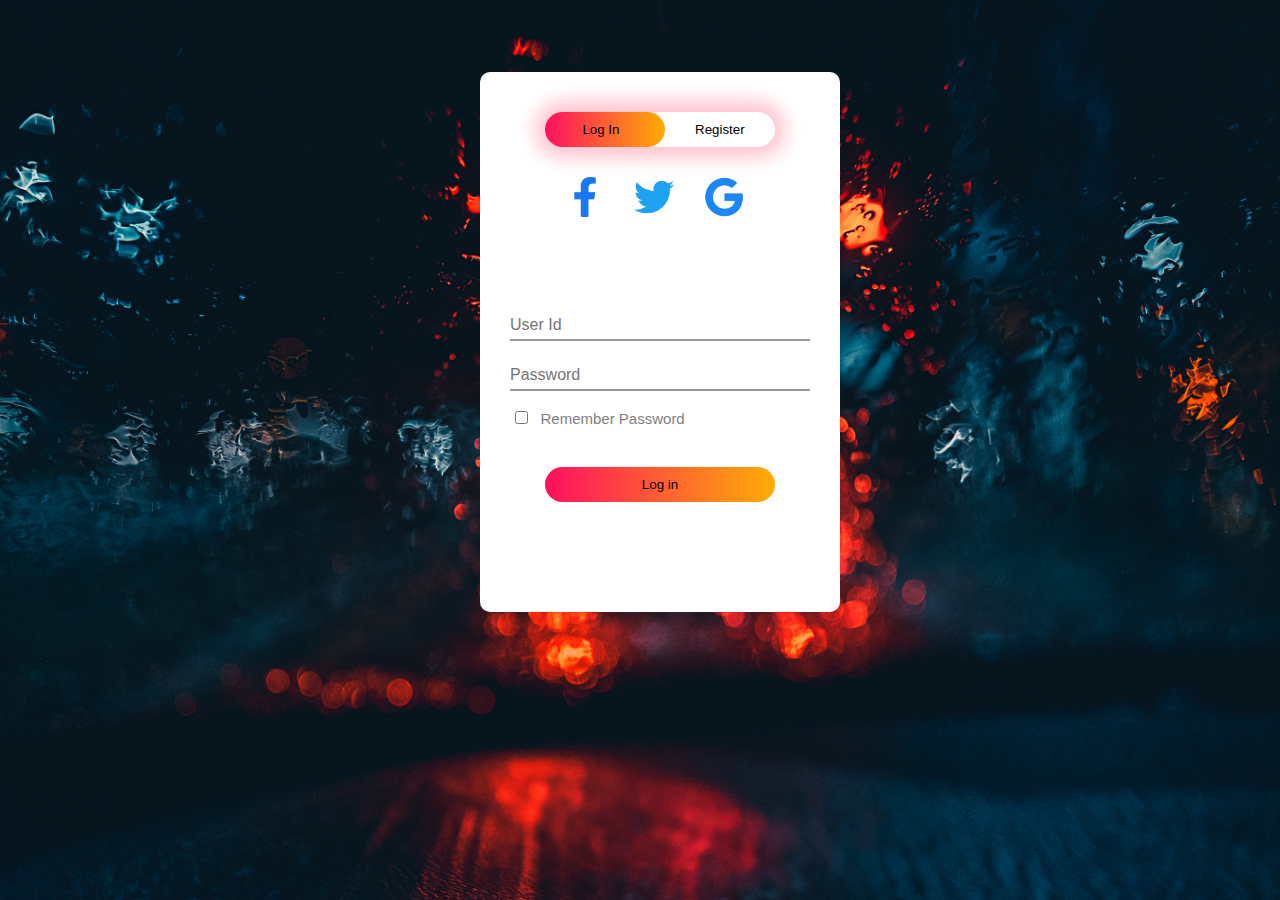
<file: index.html>
<html>
    <head>
        <title>login/register</title>
        <link rel="stylesheet" href="style.css">
    </head>

<body>
    <div class="background">
        <img src="blur1.jpg" alt="blur1">
        <div class="container">
           <div class="button">
               <div id="btn"></div>
               <button type="button" class="toggle-button" onclick="login()">&nbsp;&nbsp;Log In</button>
               <button type="button" class="toggle-button" onclick="register()">&nbsp;&nbsp;&nbsp;Register</button>
           </div>
        <div class="icons">
            <img src="fb.png">
            <img src="tw.png">
            <img src="gg.png"> 
        </div>
        <form id="login" class="inputs">
            <input type="text" class="input-text" placeholder="User Id" required><br>
            <input type="password" class="input-text" placeholder="Password" required><br>
            <input type="checkbox" class="check" ><span>&nbsp;&nbsp;&nbsp;Remember Password</span><br>
            <button type="submit" class="submit-btn">Log in</button>
        </form>
        <form id="register" class="inputs" method="post" action="profile.html">
            <input type="text" class="input-text" placeholder="User Id" id="userid" required>
            <input type="email" class="input-text" placeholder="Email Id" id="emailid" required><br>
            <input type="password" class="input-text" placeholder="Password" id="password" required><br>
            <input type="checkbox" class="check" required><span>&nbsp;&nbsp;&nbsp;I agree to the terms & conditions</span><br>
            <button type="submit" class="submit-btn" onclick="store()">Register</button>
        </form>
        
        </div>
        
        
    </div>

<script>
    
    var x = document.getElementById("login");
    var y = document.getElementById("register");
    var z = document.getElementById("btn");

    function register(){
        x.style.left="-400px";
        y.style.left="0px";
        z.style.left="110px";
    }
    function login(){
        x.style.left="0px";
        y.style.left="450px";
        z.style.left="0px";
    }
    </script>
    <script type="text/javascript">
        
        const userid= document.getElementById("userid");
        const emailid= document.getElementById("emailid");
        
      
     
        function store(){
        const uid = userid.value;
        const eid = emailid.value;
        const user_record=localStorage.getItem('userid');
        const email_record=localStorage.getItem('emailid');
        console.log(uid);
        if(uid && eid){
            localStorage.setItem("userid",uid);
            localStorage.setItem("emailid",eid)
            location.reload();
        
            if(user_record==uid||email_record==eid)
        {
           alert("user id or email already exists");
        }
        

        }
       
        
        
      
 
    }

    </script>

</body>
</html>
</file>
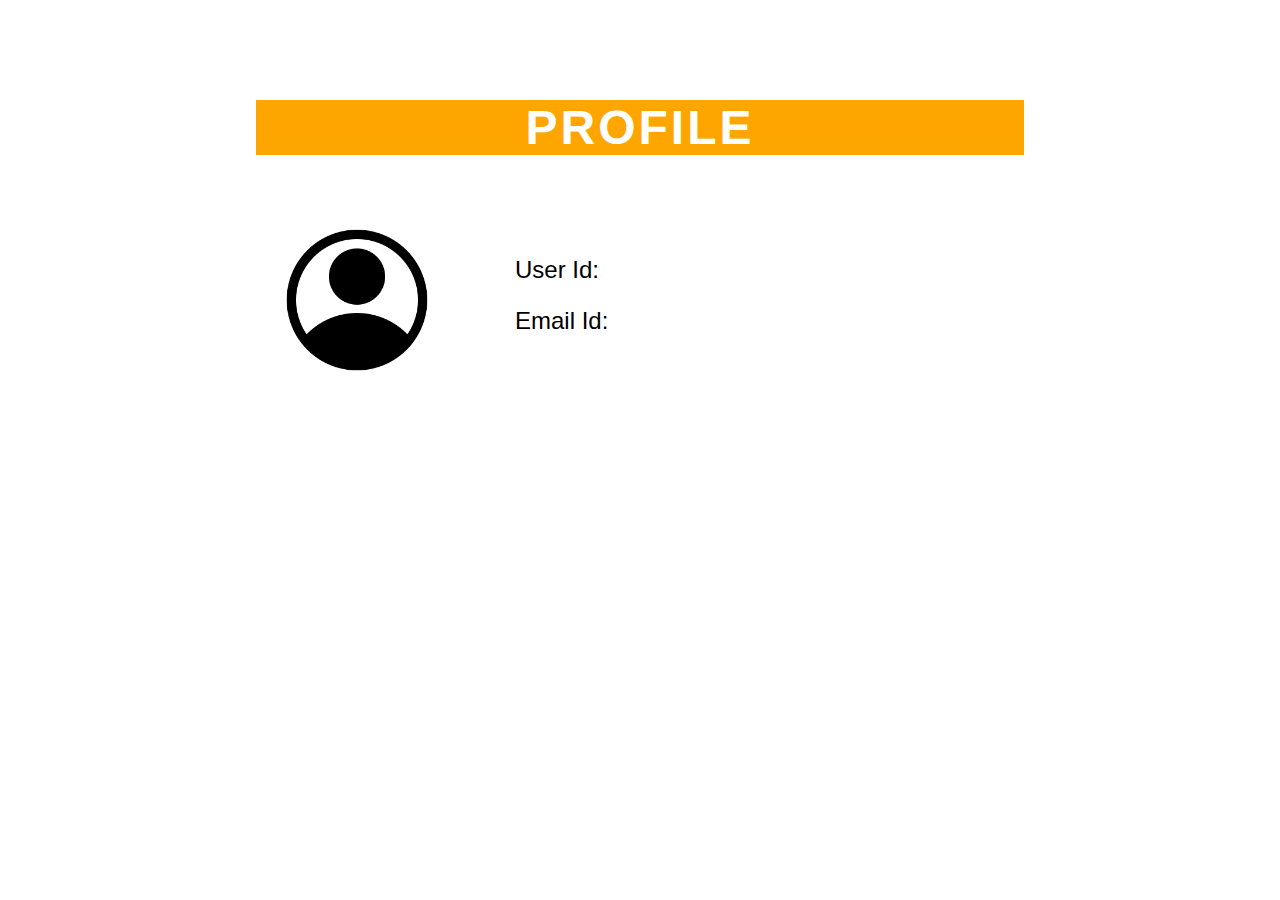
<file: profile.html>
<html>
    <head>
        <title>profile_page</title>
        <link rel="stylesheet" href="profile.css">
    </head>
<body>
        <div class="container">
        <h1>PROFILE</h1></div>
        <img src="pro.png" alt="prof-icon">
        <div id="output">
            <!--table output-->
        </div>
        </div>  

        <script>

        
           const id = localStorage.getItem('userid');
           const di = localStorage.getItem('emailid');

            let table = document.createElement('table');
            let tbody = document.createElement('tbody');

            table.appendChild(tbody);

            document.getElementById('output').appendChild(table);

            let row_2 = document.createElement('tr');
            let row_2_data_1 = document.createElement('td');
            row_2_data_1.innerHTML = "User Id:";
            let row_2_data_2 = document.createElement('td');
            row_2_data_2.innerHTML = id;
           

            row_2.appendChild(row_2_data_1);
            row_2.appendChild(row_2_data_2);
            tbody.appendChild(row_2);

            let row_3 = document.createElement('tr');
            let row_3_data_1 = document.createElement('td');
            row_3_data_1.innerHTML = "Email Id:&nbsp;&nbsp;&nbsp;&nbsp;&nbsp;";
            let row_3_data_2 = document.createElement('td');
            row_3_data_2.innerHTML = di;


            row_3.appendChild(row_3_data_1);
            row_3.appendChild(row_3_data_2);
            tbody.appendChild(row_3);
    
        </script>

</body>
</html>
</file>
<file: style.css>
*{
    margin: 0;
    padding: 0;
    font-family: sans-serif;
}
.background{
    height: 100%;
    width: 100%;
}

.background img{
    height: 100%;
    width: 100%;
    position: absolute;
    background-size: cover;
    background-position: center;
}
 .container{
     height: 530px;
     width: 350px;
     position: absolute;
     background-color: white;
     border-radius: 10px;
     left: 37.5%;
     top: 8%;
     padding: 5px;
     overflow:hidden;
 }
 .button{
     width:230px;
     margin-top: 35px;
     margin-left: 60px;
     position: relative;
     box-shadow: 0 0 20px 10px pink;
     border-radius: 30px;
 }
 .toggle-button{
     padding: 10px 30px;
     cursor: pointer;
     background: transparent;
     border: 0;
     outline: none;
     position:relative;
 }
 #btn{
     top: 0;
     left: 0;
     position: absolute;
     width: 120px;
     height: 100%;
     background: linear-gradient(to right, #ff105f,#ffad06);
     border-radius: 30px;
     transition: 0.5s ease;

 }
 .icons{
      margin-left: 55px;
      margin-top:30px;
}
 .icons img{
     width:40px;
     height: auto;
     margin-left: 25px;
     position: relative;
     cursor: pointer;
     
 }
 .inputs{
     position: absolute;
     margin-left: 30px;
     margin-top: 70px;
 }
 .input-text{
     
     background: transparent;
     font-size: 16px;
     width:300px;
     height:30px;
     margin-top: 20px;
     border: none;
     padding: none;
     border-bottom: 2px solid #999;
     transition: 0.5s ease;
 }
 .check{
margin-top: 20px;
margin-left: 5px;
 }
 .submit-btn{
cursor: pointer;
margin-top: 40px;
border: none;
padding: none;
width: 230px;
height: 35px;
margin-left: 35px;
background: linear-gradient(to right, #ff105f,#ffad06);
border-radius: 30px;
transition: 0.5s ease;
 }
 .submit-btn a{
     text-decoration: none;
     color: black;
     width: 230px;
     height: 35px;
     overflow:auto;
 }
 span{
     color: grey;
     font-size: 15px;
 }

 #login{
     left:0px;
     transition: 0.5s ease;
 }
 #register{
    left:450px;
    transition: 0.5s ease;
}
</file>
<file: profile.css>
.container{
    width:60%;
    height:300px;
    left:20%;
    top:10%;
    position: absolute;
}
.container h1{
    color: white;
    text-align: center;
    font-family: sans-serif;
    font-size: 3em;
    letter-spacing: 3px;
    margin-top: 10px;
    background-color: orange;
}
img{position: absolute;
    height: 150px;
    width: auto;
    left:22%;
    top:25%;
}
#output{
    position: absolute;
    left: 40%;
    top: 26%;
    
}

td{
    font-size: 1.5em;
    padding-top: 20px;
    font-family: sans-serif;
}
</file>
